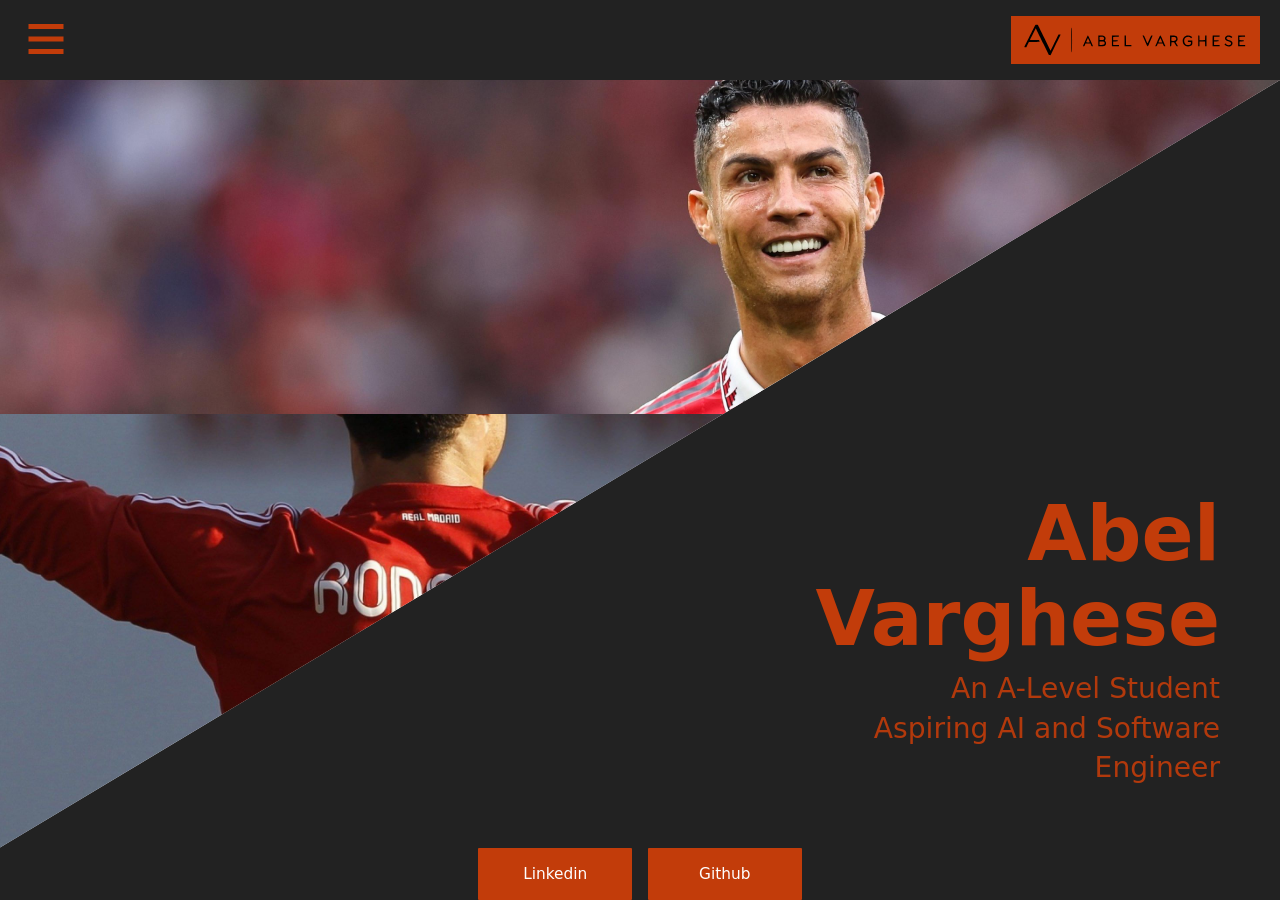
<file: index.html>
<!DOCTYPE html>
<html lang="en">
<head>
    <meta charset="UTF-8">
    <meta name="viewport" content="width=device-width, initial-scale=1.0">
    <title>Home</title>
    <link rel="stylesheet" href="css/styles.css">
</head>
<body>
    <div id="header-placeholder">
        <header class="site-header">
            <div class="navbtn">
                <button>
                    <div class="navlogo">
                        <?xml version="1.0" encoding="utf-8"?>
                        <svg width="40px" height="40px" viewBox="0 0 16 16" version="1.1" xmlns="http://www.w3.org/2000/svg" xmlns:xlink="http://www.w3.org/1999/xlink">
                        <rect width="16" height="16" id="icon-bound" fill="none" />
                        <path d="M1,9h14V7H1V9z M1,14h14v-2H1V14z M1,2v2h14V2H1z" />
                        </svg>
                    </div>
                </button>
                
                <div class="dropdownnav">
                    <a href="index.html">Home</a>
                    <a href="about.html">About</a>
                    <a href="projects.html">Projects</a>
                    <a href="experience.html">Experience</a>
                    <a href="contact.html">Contact</a>
                </div>
            </div>
            <div class="logo">
            <a href="index.html" alt="Home">
                <img src="./images/abelvlogo.svg" alt="Abel's Logo">
            </a>
            </div>
        </header>
    </div>
    <section class="diagonal">
        <div class="top-triangle">
            <div class="pfp1">
                <img src="./images/imgpfp.jpg" alt="Abel's Profile Picture">
            </div>
            <div class="pfp2">
                <img src="./images/imgpfp2.jpg" alt="Abel's 2nd Profile Picture">
            </div>
        </div>
        <div class="bottom-triangle">
            <div class="tri-content">
                <h1>Abel Varghese</h1>
                <p>An A-Level Student</p>
                <p>Aspiring AI and Software Engineer</p>
            </div>
        </div>
    </section>
    <div id="footer-placeholder">
        <div class="site-footer">
            <a class="button" href="https://www.linkedin.com/in/abel-varghese-b5b7aa378/">Linkedin</a>
            <a class="button" href="https://github.com/avrg09">Github</a>     
        </div>
    </div>
    <!-- <script src="/portifolio-abelv/js/include.js" /> -->
</body>
</html>
</file>
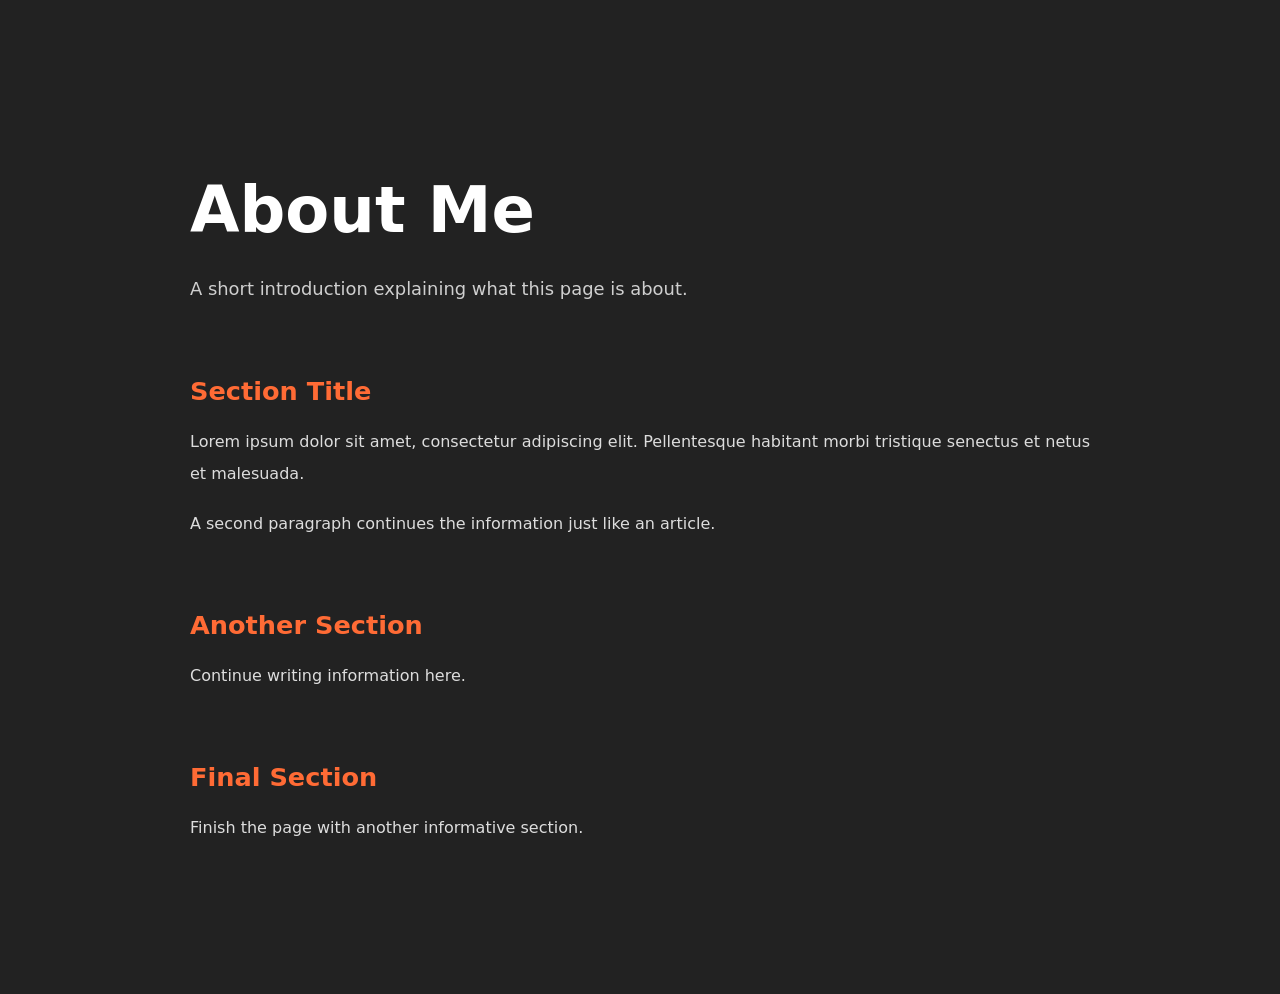
<file: about.html>
<!DOCTYPE html>
<html lang="en">
<head>
    <meta charset="UTF-8">
    <meta name="viewport" content="width=device-width, initial-scale=1.0">
    <title>About Me</title>
    <link rel="stylesheet" href="css/styles.css">
</head>
<body style="color: white">
    <div id="header-placeholder"></div>
<main class="page">

    <article class="article">

        <header class="article-header">
            <h1>About Me</h1>

            <p class="intro">
                A short introduction explaining what this page is about.
            </p>
        </header>

        <section class="article-section">
            <h2>Section Title</h2>

            <p>
                Lorem ipsum dolor sit amet, consectetur adipiscing elit.
                Pellentesque habitant morbi tristique senectus et netus et malesuada.
            </p>

            <p>
                A second paragraph continues the information just like an article.
            </p>
        </section>

        <section class="article-section">
            <h2>Another Section</h2>

            <p>
                Continue writing information here.
            </p>
        </section>

        <section class="article-section">
            <h2>Final Section</h2>

            <p>
                Finish the page with another informative section.
            </p>
        </section>

    </article>

</main>
        <div id="footer-placeholder"></div>
        <script src="js/include.js" />        
</body>
</html>
</file>
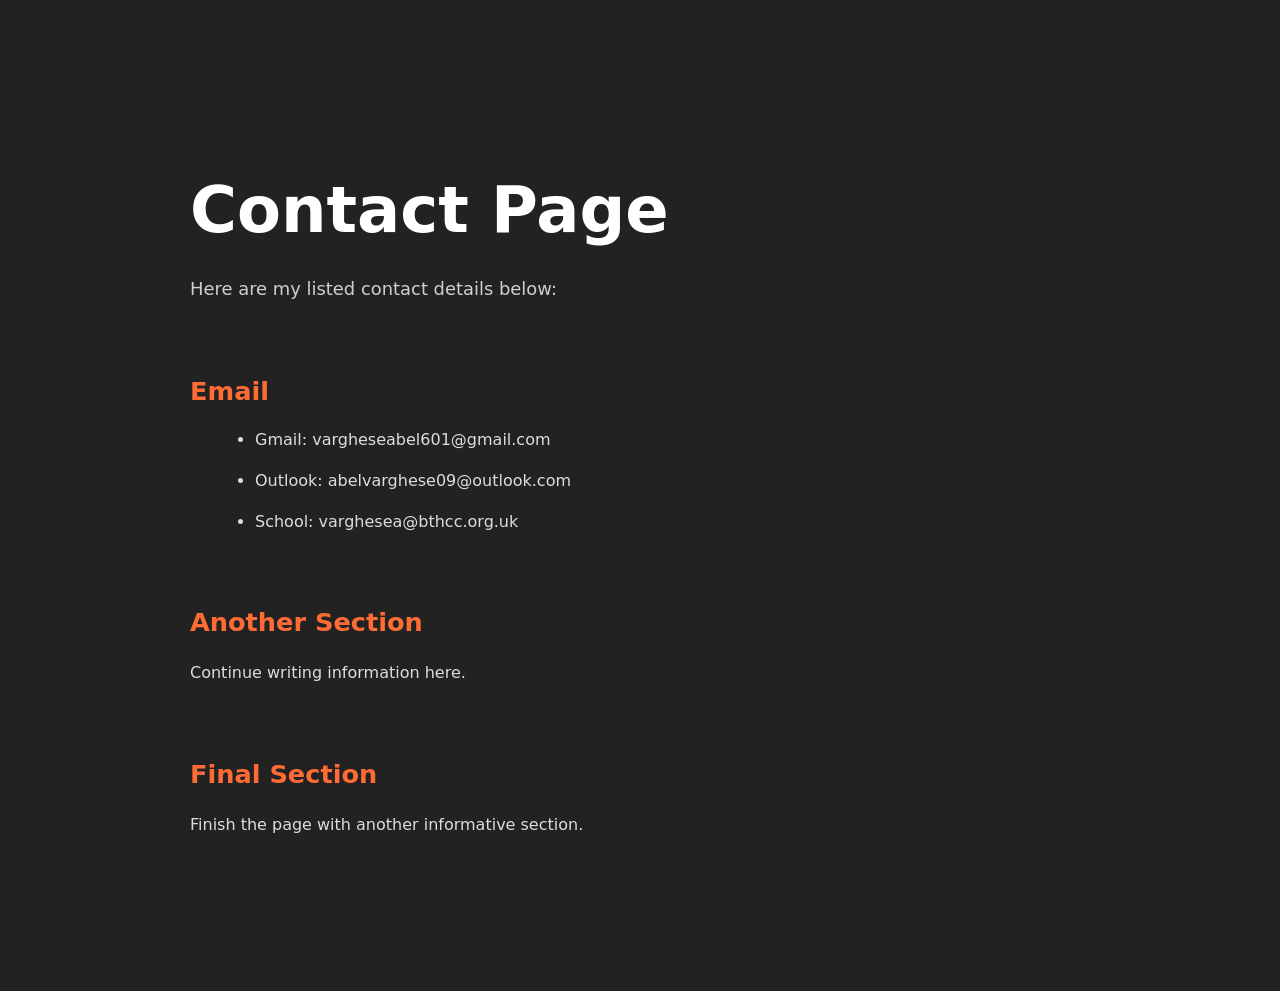
<file: contact.html>
<!DOCTYPE html>
<html lang="en">
<head>
    <meta charset="UTF-8">
    <meta name="viewport" content="width=device-width, initial-scale=1.0">
    <title>Contact</title>
    <link rel="stylesheet" href="css/styles.css">
</head>
<body>
    <div id="header-placeholder"></div>
<main class="page">  
    <article class="article">
        <header class="article-header">
            <h1>Contact Page</h1>

            <p class="intro">
                Here are my listed contact details below:
            </p>
        </header>

        <section class="article-section">
            <h2>Email</h2>
            <ul>
                <li>Gmail: vargheseabel601@gmail.com</li>
                <li>Outlook: abelvarghese09@outlook.com</li>
                <li>School: varghesea@bthcc.org.uk</li>
            </ul>
        </section>

        <section class="article-section">
            <h2>Another Section</h2>

            <p>
                Continue writing information here.
            </p>
        </section>

        <section class="article-section">
            <h2>Final Section</h2>

            <p>
                Finish the page with another informative section.
            </p>
        </section>

    </article>
</main>     
    <div id="footer-placeholder"></div>
    <script src="js/include.js" />
</body>
</html>
</file>
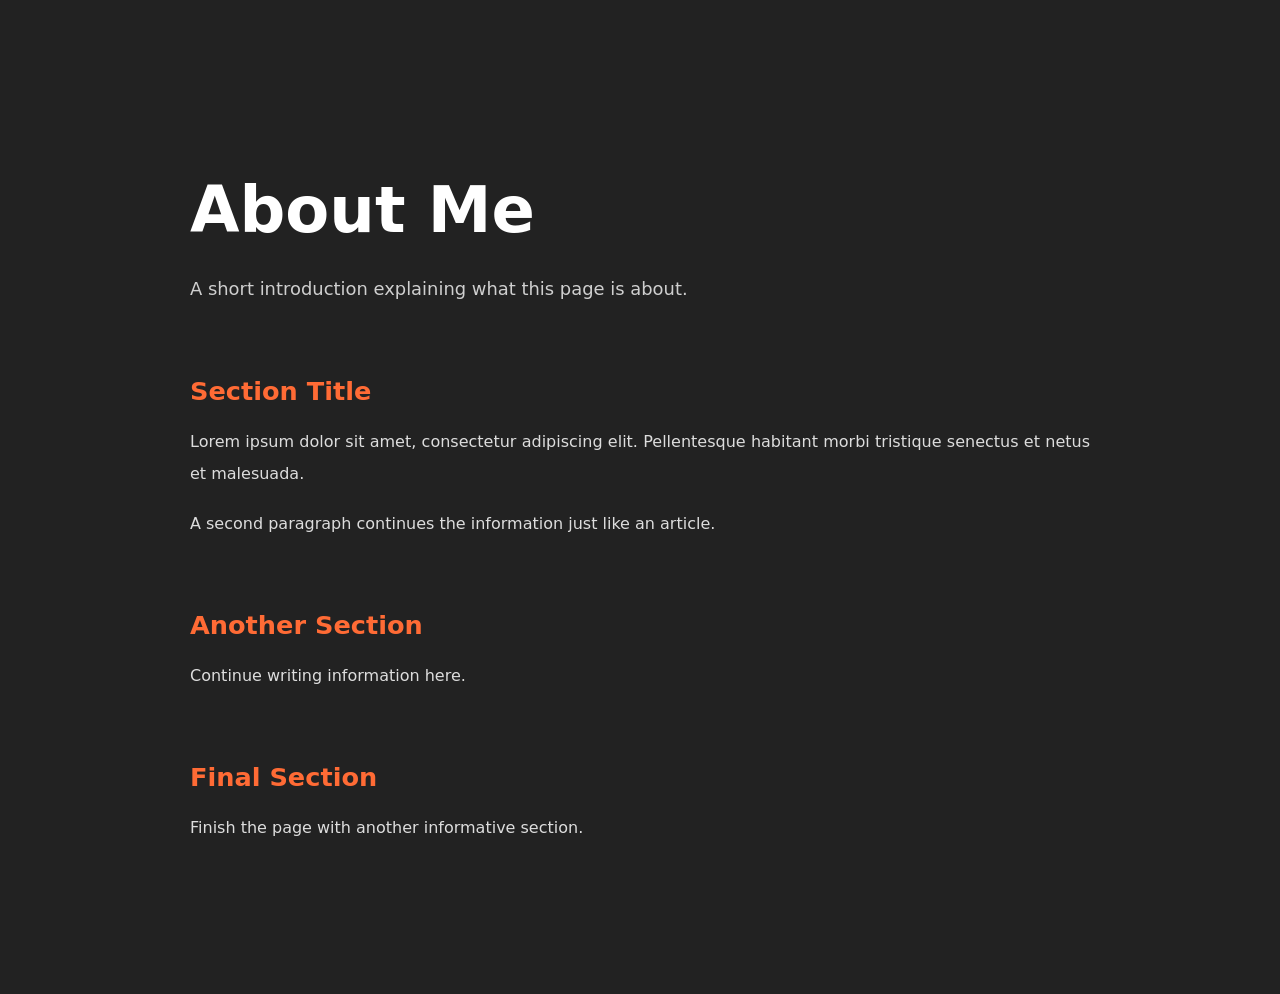
<file: experience.html>
<!DOCTYPE html>
<html lang="en">
<head>
    <meta charset="UTF-8">
    <meta name="viewport" content="width=device-width, initial-scale=1.0">
    <title>Experience</title>
    <link rel="stylesheet" href="css/styles.css">
</head>
<body>
    <div id="header-placeholder"></div>
<main class="page">

    <article class="article">

        <header class="article-header">
            <h1>About Me</h1>

            <p class="intro">
                A short introduction explaining what this page is about.
            </p>
        </header>

        <section class="article-section">
            <h2>Section Title</h2>

            <p>
                Lorem ipsum dolor sit amet, consectetur adipiscing elit.
                Pellentesque habitant morbi tristique senectus et netus et malesuada.
            </p>

            <p>
                A second paragraph continues the information just like an article.
            </p>
        </section>

        <section class="article-section">
            <h2>Another Section</h2>

            <p>
                Continue writing information here.
            </p>
        </section>

        <section class="article-section">
            <h2>Final Section</h2>

            <p>
                Finish the page with another informative section.
            </p>
        </section>

    </article>

</main>
    <div id="footer-placeholder"></div>

    <script src="js/include.js" />
</body>
</html>
</file>
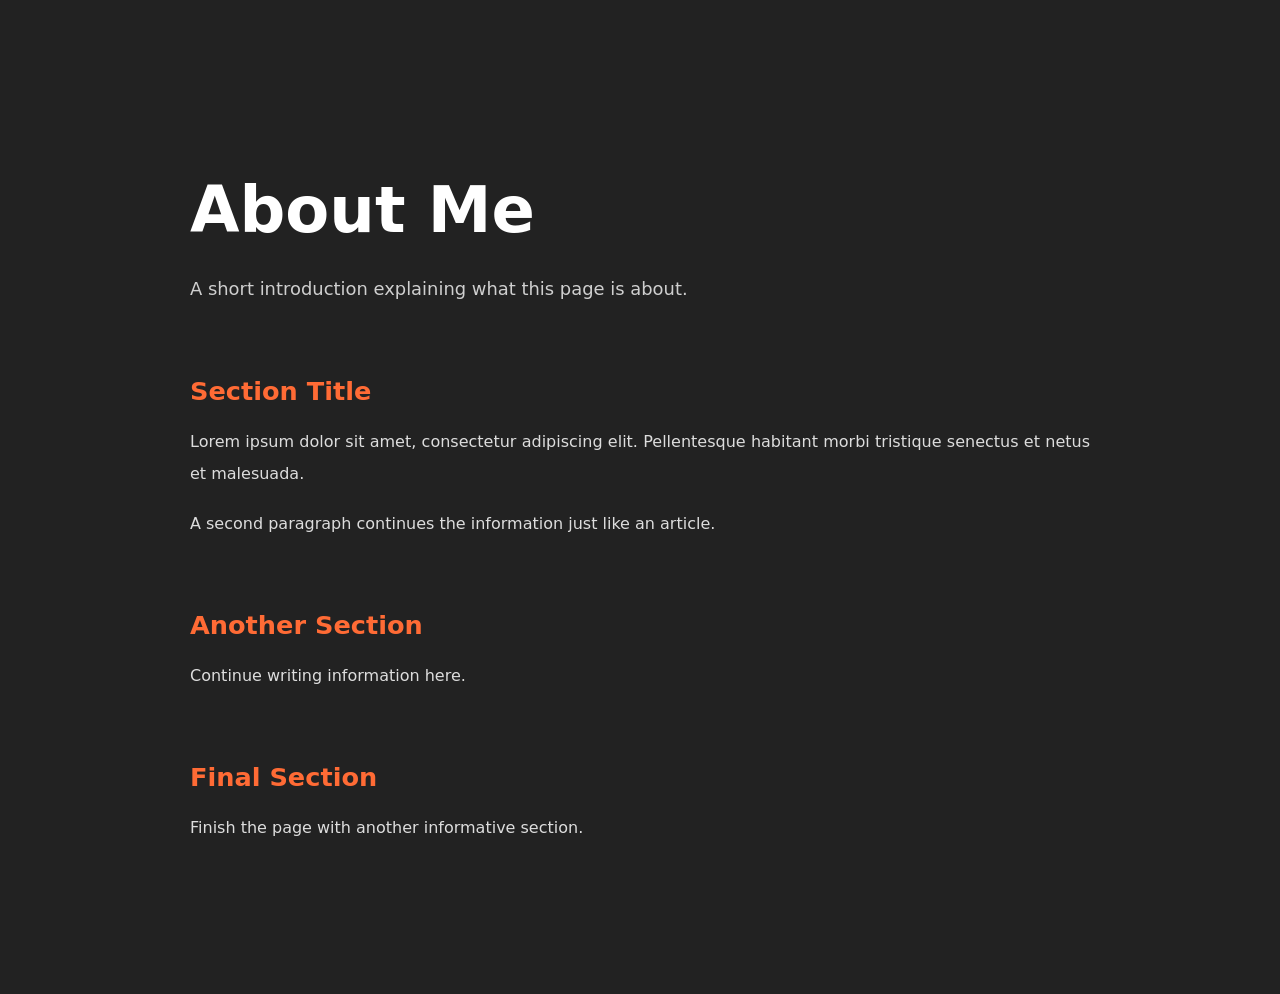
<file: projects.html>
<!DOCTYPE html>
<html lang="en">
<head>
    <meta charset="UTF-8">
    <meta name="viewport" content="width=device-width, initial-scale=1.0">
    <title>Projects</title>
    <link rel="stylesheet" href="css/styles.css">
</head>
<body>
    <div id="header-placeholder"></div>
<main class="page">

    <article class="article">

        <header class="article-header">
            <h1>About Me</h1>

            <p class="intro">
                A short introduction explaining what this page is about.
            </p>
        </header>

        <section class="article-section">
            <h2>Section Title</h2>

            <p>
                Lorem ipsum dolor sit amet, consectetur adipiscing elit.
                Pellentesque habitant morbi tristique senectus et netus et malesuada.
            </p>

            <p>
                A second paragraph continues the information just like an article.
            </p>
        </section>

        <section class="article-section">
            <h2>Another Section</h2>

            <p>
                Continue writing information here.
            </p>
        </section>

        <section class="article-section">
            <h2>Final Section</h2>

            <p>
                Finish the page with another informative section.
            </p>
        </section>

    </article>

</main>
    <div id="footer-placeholder"></div>

    <script src="/js/include.js" />
</body>
</html>
</file>
<file: css/styles.css>
html, body{
    margin: 0;
    padding: 0;
    width: 100%;
    height: 100%;
    font-family:system-ui, -apple-system, BlinkMacSystemFont,
     'Segoe UI', Roboto, Oxygen, Ubuntu,
      Cantarell, 'Open Sans',
      'Helvetica Neue', sans-serif;
    min-height: 100vh;
    background: #222222;
}

body {
    display: flex;
    flex-direction: column;
}

.page-content {
    flex: 1;
}

.site-header {
    display: flex;
    justify-content: space-between;
    align-items: center;
    width: 100%;
    height: 80px;
    padding: 0 20px;
    box-sizing: border-box;
    background: #222222;
    z-index: 5;
}
.site-footer {
    display: flex;
    justify-content: center;
    align-items: center;
    gap: 16px;
    box-sizing: border-box;
    background: #222222; 
    color: #ffffff;
}
.site-footer .button {
    border-radius: 1px;
    display: inline-flex;
    align-items: center;
    justify-content: center;
    background: transparent;
    cursor: pointer;
    background: #c23c0a;
    color: #fff;
    text-decoration: none;
    width: clamp(93px, 10vw, 260px);
    height: clamp(20px, 3vw, 70px);
    font-size: clamp(14px, 1.2vw, 18px);
    padding: clamp(7px, 0vw, 20px) clamp(11px, 1vw, 40px);
}

.navbtn {
    margin-right: auto;
    width: 50px;
    display: flex;
    align-items: center;
    position: relative;
    z-index: 10;
}
.dropdownnav {
    position: absolute;
    top: 100%;
    left: 0;
    display: none;
    background: #222;
    border: 1px solid #fff;
    flex-direction: column;
    z-index: 20;
}

.navbtn:hover .dropdownnav {
    display:flex;
}
.dropdownnav a {
    color: #fff;
    padding: 10px 16px;
    text-decoration: none;
}
.navbtn button {
    font-size: 15px;
    background: #222222;
    border: 0;
}
.navlogo {
    fill: #c23c0a;
}

.logo {
    margin-left: auto;
}
.logo img {
    display: block;
    width: 249px;
    background: #c23c0a;
}

.pfp {
    position: fixed;
    top: 120px;
    left: 50%;
    transform: translateX(-50%);
    z-index: -1;
    inset: 0;
    margin: 0;
    display: block;
}
.pfp1 img{
    display: block;
    width: 63%;
    height: 105%;
    object-fit: cover;
    object-position: center 45%;
    position: fixed;
    left: -12px;
}
.pfp2 {
    position: fixed;
    inset: 0;
    margin: 0;
    display: block;
}
.pfp2 img {
    display: block;
    width: 100%;
    height: 46%;
    object-fit: cover;
    object-position: center 15%;
}


.diagonal {
    position: relative;
    height: calc(100vh - 80px);
    overflow: hidden;
}

.top-triangle {
    position: absolute;
    inset: 0;
    background: #f5f5f5;
    clip-path: polygon(0 0, 100% 0, 0 100%);
    display: flex;
    align-items: flex-start;
    justify-content: flex-start;
    z-index: 1;
    overflow: hidden;
}
.bottom-triangle {
    position: absolute;
    inset: 0;
    background: #222;
    color: #fff;
    clip-path: polygon(100% 100%, 100% 0, 0 100%);
    z-index: 0;
}

.tri-content {
    position: absolute;
    right: 40px;
    bottom: 40px;
    max-width: min(420px, 80vw);
    text-align: right;
    padding: 20px;
}

.tri-content h1 {
    margin: 0 0 8px 0;
    font-size: clamp(0rem, 6vw, 6.125rem);
    line-height: 1.1;
    color: #c23c0a;
}

.tri-content p {
    margin: 0;
    opacity: 0.9;
    color: #c23c0a;
    font-size: clamp(0rem, 2.2vw, 2.6rem);
    line-height: 1.4;
}

@media (max-width: 100%) {
    .top-triangle { clip-path: polygon(0 0, 100% 0, 0 60%); }
    .bottom-triangle { clip-path: polygon(100% 100%, 100% 0, 0 60%); }
    .tri-content { text-align: center; width: 100%; max-width: 100%;}
    .bottom-triangle { align-items: center; justify-content: center; padding: 20px; }
}

.abtbackgroundimg {
    position: absolute;
    inset: 0;
    margin: 0;
    display: block;
}

.abtbackgroundimg img{
    display: block;
    width: 100%;
    height: 100%;
    object-fit: cover; 
    object-position: center;
}

.page{
    width:100%;
    display:flex;
    justify-content:center;
    padding:120px 5vw 80px;
    box-sizing:border-box;

}
.article-header .article-section{
    color: #ffffff;
}

.article{
    width:100%;
    max-width:900px;
    color: #ffffff;
}
.article-header{
    margin-bottom:70px;
}
.article-header h1{
    font-size:clamp(2.5rem,5vw,4rem);
    font-weight:700;
    margin-bottom:25px;
    color:#ffffff;
}

.intro{
    font-size:clamp(1.1rem,1.4vw,1.35rem);
    line-height:1.9;
    color:#cfcfcf;
    max-width:750px;
}

.article-section{
    margin-bottom:70px;
}

.article-section h2{
    font-size:clamp(1.5rem,2vw,2rem);
    margin-bottom:20px;
    color:#ff6b35;
}

.article-section p{
    font-size:clamp(1rem,1.2vw,1.15rem);
    line-height:2;
    color:#dddddd;
    margin-bottom:18px;
    text-align:justify;
}

.article-section ul{
    margin-left:25px;
    margin-top:20px;
}

.article-section li{
    margin-bottom:12px;
    line-height:1.8;
    color:#dddddd;
}

.article a{
    color:#ff6b35;
    text-decoration:none;
}

.article a:hover{
    text-decoration:underline;
}


@media (max-width:768px){
    .page{padding:90px 8vw 60px;}
    .article-header{margin-bottom:45px;}
    .article-section{margin-bottom:45px;}
}
</file>
